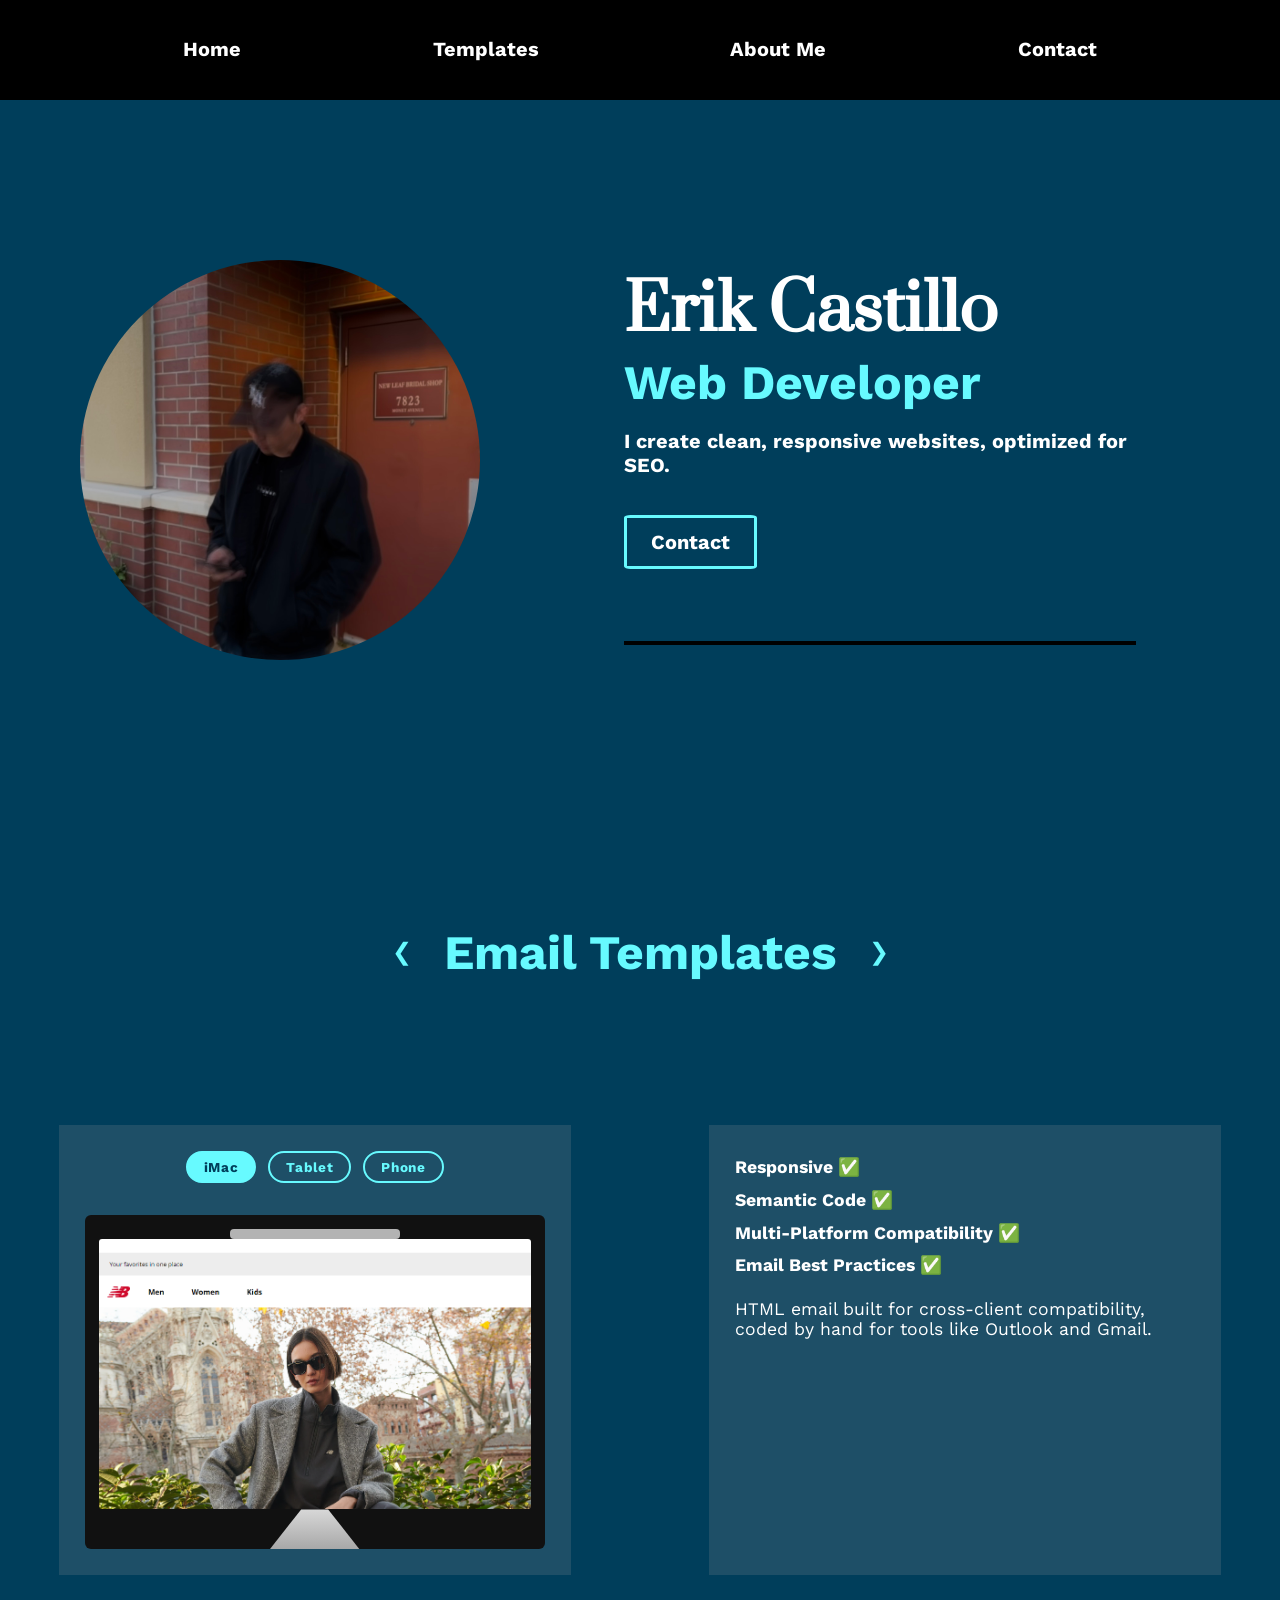
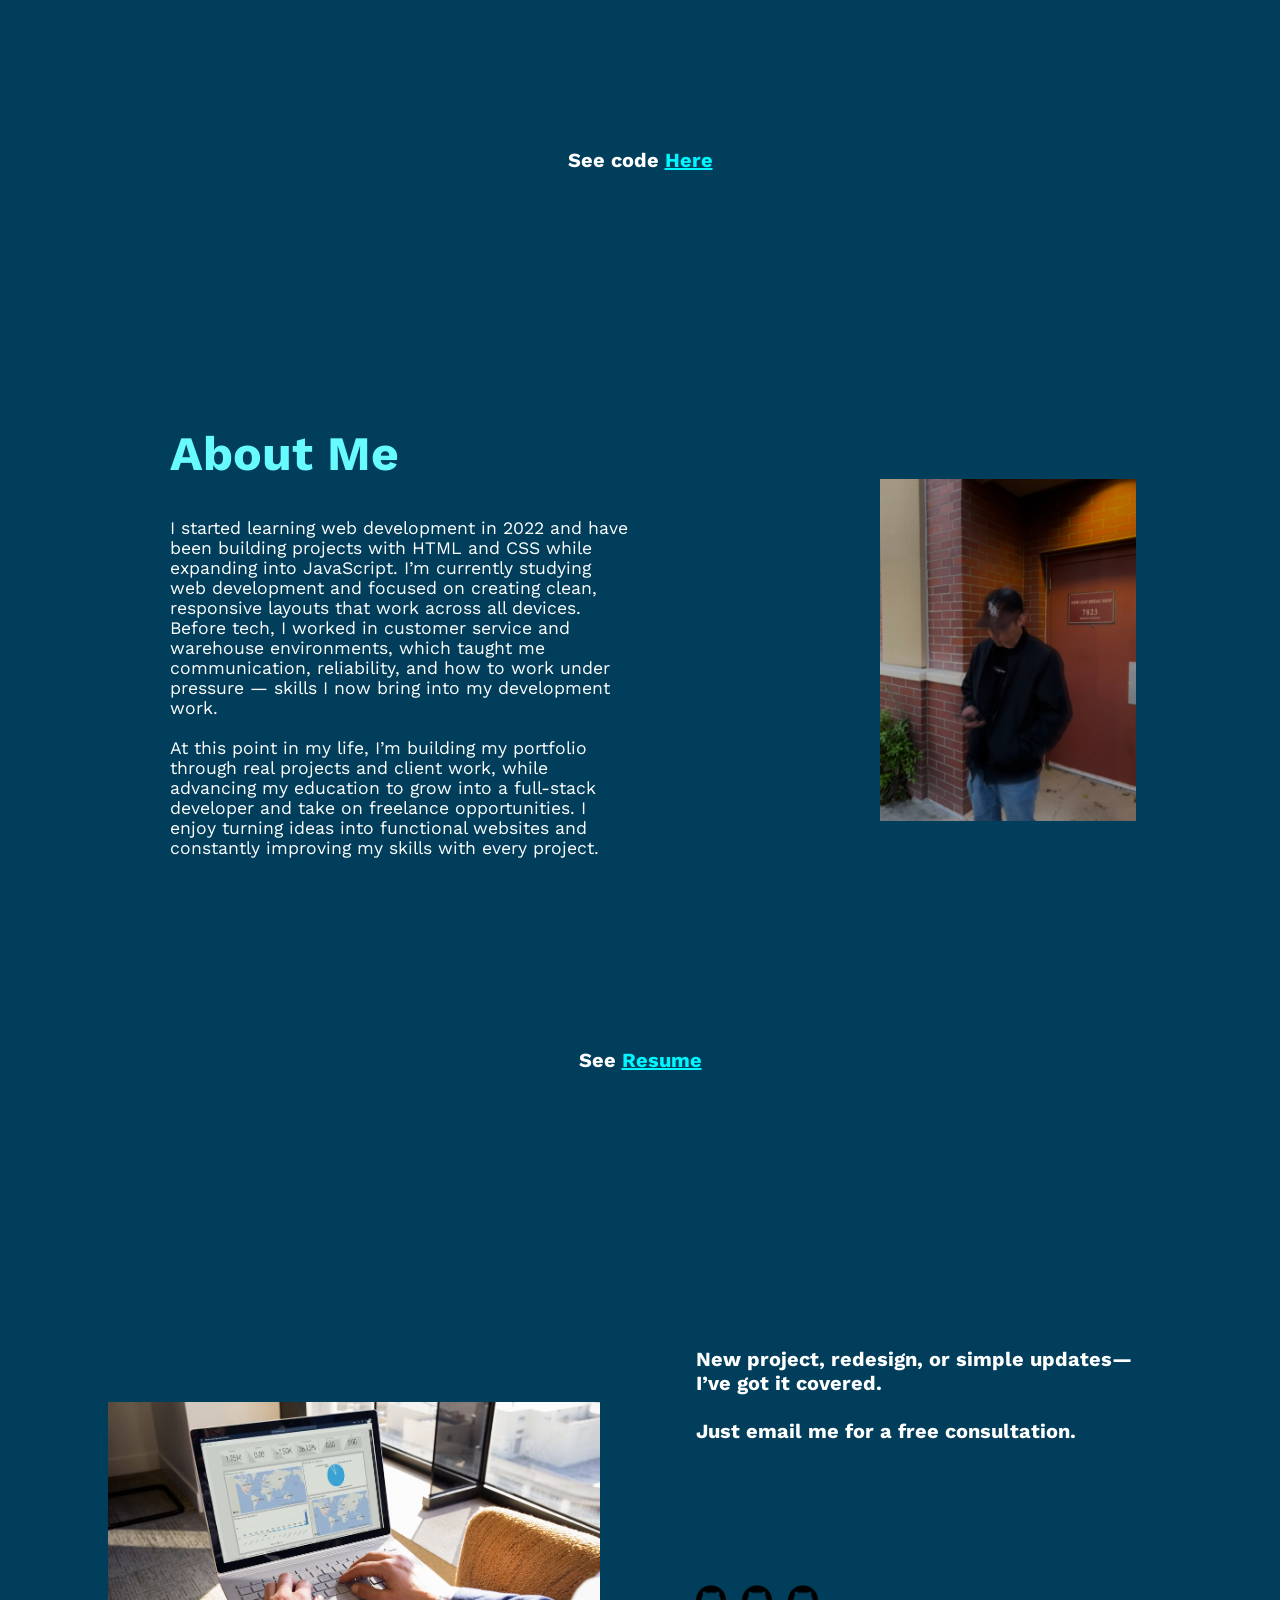
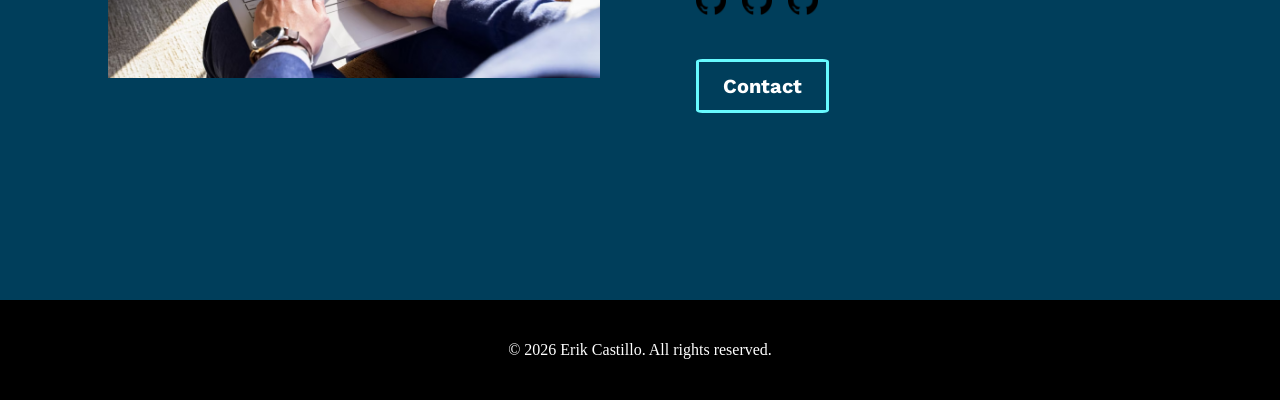
<file: index.html>
<!DOCTYPE html>
<html lang="en">
<head>
    <meta charset="UTF-8">
    <meta name="viewport" content="width=device-width, initial-scale=1.0">
    <link rel="stylesheet" href="stylesheet.css">
    <title>Document</title>
</head>
<body>
    <!-- Github push test -->
     <!-- macbook push test -->
    <main>
        <section id="home" class="home">

            <nav>
                <a href="#home">
                    <h3>
                        Home
                    </h3> 
                </a>
                <a href="#templates">
                    <h3>
                        Templates
                    </h3> 
                </a>
                <a href="#about-me">
                    <h3>
                        About Me        
                    </h3> 
                </a>
                <a href="#contact">
                    <h3>
                    Contact
                    </h3> 
                </a> 
            </nav>
            <div class="home-content">

                <div class="home-profile-img">
                    <img src="Assets/erik.jpg" alt="">
                </div>

                <div class="home-profile">
                    <h1>Erik Castillo</h1>
                    <h2 >Web Developer</h2>
                    <br>
                    <h3>
                        I create clean, responsive websites, optimized for SEO.
                    </h3>
                    <br>

                    <a href="#contact" class="contact-button">Contact</a>

                    <br>
                    <br>
                    <hr>
                </div>

            </div>

            <footer class="home-footer"></footer>

        </section>
         

        
        <section id="templates" class="templates">
            <nav class="templates-nav">
                <button class="template-arrow left-arrow" onclick="changeProject(-1)" aria-label="Previous project">&#10094;</button>
                <h2 id="project-title">Email Templates</h2>
                <button class="template-arrow right-arrow" onclick="changeProject(1)" aria-label="Next project">&#10095;</button>
            </nav>

            <div class="templates-content">

                <div class="template-display-feature">

                    <div class="device-switcher">
                        <button class="device-btn active" data-device="imac" onclick="changeDevice('imac')">iMac</button>
                        <button class="device-btn" data-device="tablet" onclick="changeDevice('tablet')">Tablet</button>
                        <button class="device-btn" data-device="phone" onclick="changeDevice('phone')">Phone</button>
                    </div>

                    <div class="device-frame device-frame--imac" id="device-frame">
                        <div class="device-screen">
                            <img id="project-image" src="" alt="">
                            <div class="screen-placeholder" id="screen-placeholder"></div>
                        </div>
                    </div>

                </div>

                <div class="template-text-feature">
                    <ul class="project-features" id="project-features"></ul>
                    <p id="project-description"></p>
                </div>

            </div>
            <footer class="templates-footer">
                <h3>
                    See code <a id="project-code-link" href="https://github.com/ec-mtsac87?tab=repositories" target="_blank">Here</a>
                </h3>
            </footer>

        </section>



        <section id="about-me" class="about-me">
            <nav>
                
            </nav>
            <div class="about-me-content">

                <div class="about-me-text">
                    <h2>
                        About Me
                    </h2>
                    <br>
                    <p>
                        I started learning web development in 2022 and have been building projects with HTML and CSS while expanding into JavaScript. I’m currently studying web development and focused on creating clean, responsive layouts that work across all devices.

                        Before tech, I worked in customer service and warehouse environments, which taught me communication, reliability, and how to work under pressure — skills I now bring into my development work.

                        <br>
                        <br>
                        At this point in my life, I’m building my portfolio through real projects and client work, while advancing my education to grow into a full-stack developer and take on freelance opportunities.

                        I enjoy turning ideas into functional websites and constantly improving my skills with every project.
                    </p>
                </div>
                <div class="about-me-img">
                    <img src="Assets/erik.jpg" alt="">
                </div>

            </div>
            <footer>
                <h3>
                    See <a href="Assets/CIS Intern Resume.png">Resume</a>
                </h3>
            </footer>
        </section>

        <section id="contact" class="contact">

            <nav>
                
            </nav>
            <div class="contact-content">
                <div class="contact-img">
                    <img src="Assets/laptop-usage.avif" alt="">
                </div>
                <div class="contact-text">
                    <h3>
                        New project, redesign, or simple updates—I’ve got it covered.
                        <br>
                        <br>
                        Just email me for a free consultation.
                    </h3>

                    <div class="contact-cta">

                        <ul class="icon-list">
                            <li>
                                <a href="https://github.com/ec-mtsac87" target="_blank">
                                    <img src="Assets/GITHUB-ICON.png" alt="">
                                </a>
                            </li>
                            <li>
                                <a href="https://github.com/ec-mtsac87" target="_blank">
                                    <img src="Assets/GITHUB-ICON.png" alt="">
                                </a>
                            </li>
                            <li>
                                <a href="https://github.com/ec-mtsac87" target="_blank">
                                    <img src="Assets/GITHUB-ICON.png" alt="">
                                </a>
                            </li>
                        </ul>
                        

                        <a class="contact-button" href="https://mail.google.com/mail/?view=cm&fs=1&to=ecastillo87@student.mtsac.edu"
                        target="_blank">Contact</a>


                    </div>
                </div>
            </div>
            <footer>
                © 2026 Erik Castillo. All rights reserved.
            </footer>

        </section>
    </main>
    <script src="script.js"></script>
</body>
</html>
</file>
<file: stylesheet.css>
@import url('https://fonts.googleapis.com/css2?family=Prata&family=Work+Sans:ital,wght@0,100..900;1,100..900&display=swap');

@keyframes LoadIn {
    0% {
        opacity: 0%;
    } 
    100% {
        opacity: 100%;
    }
}

body {
    width: 100%;
    margin: 0 auto;
    color: rgb(255, 255, 255);
    display: flex;
    flex-direction: column;
    align-items: center;
    background-color: #003e5b;
    animation: LoadIn 1.25s ease-in none normal;
}

main {
    width: 100%;
    margin: 0 auto;
    color: rgb(255, 255, 255);
    display: flex;
    flex-direction: column;
    align-items: center;
}

h1, h2, h3, h4, h5, h6 {
    padding: 0;
    margin: 0;
}

h1 {
    font-family: prata;
    font-size: clamp(2.2rem, 6vw, 4rem);
}

h2 {
    font-family: "work sans";
    font-size: clamp(1.8rem, 5vw, 3rem);
    color: #67faff;
}

h3 {
    font-family: "Work Sans";
    font-size: clamp(1.1rem, 2.5vw, 1.25rem);
}

p {
    font-family: "Work Sans";
    font-size: clamp(1rem, 2vw, 1.1rem);
}

img {
    width: 100%;
    display: block;
    object-fit: cover;
    height: auto;
}

a {
    /* color: inherit; */
    text-decoration: none;
}

nav a:visited {
    color: inherit;
}

* {
    box-sizing: border-box;
}

section {
    min-height: 100vh;
    width: 100%;
    margin: 0 auto;
    display: flex;
}

nav, footer {
    width: 100%;
    height: 80px;
    display: flex;
    align-items: center;
    justify-content: center ;
}


footer h3 a {
    text-decoration: underline;
    color: #00f7ff;
    font-family: "Work Sans";
    font-size: 1.25rem
}

/*      S E C T I O N S         */


/*    S E C T I O N S    E N D    */


/*    H O M E   */


.home {
    flex-direction: column;
    align-items: center;
    justify-content: space-between;
}

.home nav { 
    background-color: black;
    width: 100%;
    height: 100px;
    display: flex;
    align-items: center;
    justify-content: space-evenly;
}

.home nav a {
    height: 100%;
    display: flex;
    align-items: center;
    justify-content: center;
    padding: 0 .5rem;
    border-bottom: 3px solid #67faff00;
    color: white;
}

.home nav a:hover {
    border-bottom: 3px solid #67faff;
    transition: border-bottom .3s ease-in-out;
}

.home-content {
    width: 100%;
    display: flex;
    align-items: center;
    justify-content: center;
    gap: 5rem;
}

.home-profile {
    width: 50%;
    height: 50%;
    padding: 2% 5%;
    display: flex;
    align-items: start;
    flex-direction: column;
    justify-content: space-between;
}

.home-profile-img {
    aspect-ratio: 1 / 1;
    max-width: 400px;
    border-radius: 50%;
    overflow: hidden;
    display: flex;
    align-items: center;
    justify-content: center;
}

.home-profile-img img {
    display: block;
    width: 100%;
    height: auto;
    object-fit: cover;
}

hr {
    border: 2px solid #000000;
    margin-top: 1rem;
    width: 100%;
}

/*    T E M P L A T E S   */


.templates {
    flex-direction: column;
    align-items: center;
    justify-content: space-between;
}

.templates-content {
    width: 100%;
    display: flex;
    align-items: center;
    justify-content: space-evenly;
    gap: 5rem;
}

.template-display-feature {
    width: 40%;
    min-height: 50vh;
    background-color: rgba(146, 146, 146, 0.205);
    padding: 2%;
    display: flex;
    flex-direction: column;
    align-items: center;
    justify-content: center;
    gap: 2rem;
}

.template-text-feature {
    width: 40%;
    min-height: 50vh;
    background-color: rgba(146, 146, 146, 0.205);
    padding: 2%;
}

/*    T E M P L A T E S   N A V   */

.templates-nav {
    display: flex;
    align-items: center;
    justify-content: center;
    gap: 1.5rem;
    padding: 1.5rem 0 0 0;
}

.template-arrow {
    background: transparent;
    border: none;
    color: #67faff;
    font-size: 1.5rem;
    line-height: 1;
    cursor: pointer;
    padding: .5rem;
    transition: transform .2s ease-in-out;
}

.template-arrow:hover {
    transform: scale(1.25);
}

/*    D E V I C E   S W I T C H E R   */

.device-switcher {
    display: flex;
    gap: .75rem;
    justify-content: center;
    flex-wrap: wrap;
}

.device-btn {
    padding: .4rem 1rem;
    font-family: "Work Sans";
    font-size: .85rem;
    font-weight: bold;
    letter-spacing: .05em;
    border: 2px solid #67faff;
    border-radius: 20px;
    background-color: transparent;
    color: #67faff;
    cursor: pointer;
    transition: background-color .25s ease-in-out, color .25s ease-in-out;
}

.device-btn:hover {
    background-color: rgba(103, 250, 255, 0.15);
}

.device-btn.active {
    background-color: #67faff;
    color: #003e5b;
}

/*    D E V I C E   F R A M E S   */

.device-frame {
    position: relative;
    margin: 0 auto;
    background-color: #111;
    box-sizing: border-box;
    transition: all .3s ease-in-out;
}

.device-screen {
    position: relative;
    width: 100%;
    height: 100%;
    background-color: #000;
    overflow: hidden;
}

.device-screen img {
    width: 100%;
    height: 100%;
    object-fit: cover;
    object-position: top;
}

.screen-placeholder {
    display: none;
    position: absolute;
    inset: 0;
    align-items: center;
    justify-content: center;
    text-align: center;
    color: rgba(255, 255, 255, 0.55);
    font-family: "Work Sans";
    font-size: .85rem;
    padding: 1rem;
}

/* iMac */
.device-frame--imac {
    width: 100%;
    max-width: 460px;
    border-radius: 6px;
    padding: 14px 14px 0 14px;
}

.device-frame--imac .device-screen {
    aspect-ratio: 16 / 10;
    border-radius: 3px;
}

.device-frame--imac::after {
    content: "";
    display: block;
    width: 90px;
    height: 40px;
    margin: 0 auto;
    background: linear-gradient(#d8d8d8, #a8a8a8);
    clip-path: polygon(35% 0, 65% 0, 100% 100%, 0 100%);
}

.device-frame--imac::before {
    content: "";
    display: block;
    width: 170px;
    height: 10px;
    margin: 0 auto;
    background: #b3b3b3;
    border-radius: 4px;
}

/* Tablet */
.device-frame--tablet {
    width: 100%;
    max-width: 280px;
    border-radius: 24px;
    padding: 22px 14px;
}

.device-frame--tablet .device-screen {
    aspect-ratio: 3 / 4;
    border-radius: 4px;
}

/* Phone */
.device-frame--phone {
    width: 100%;
    max-width: 210px;
    border-radius: 32px;
    padding: 16px 10px;
}

.device-frame--phone .device-screen {
    aspect-ratio: 9 / 19.5;
    border-radius: 18px;
}

.device-frame--phone .device-screen::before {
    content: "";
    position: absolute;
    top: 8px;
    left: 50%;
    transform: translateX(-50%);
    width: 45%;
    height: 16px;
    background: #111;
    border-radius: 10px;
    z-index: 2;
}

/*    P R O J E C T   F E A T U R E S   */

.project-features {
    list-style: none;
    padding: 0;
    margin: 0 0 1rem 0;
}

.project-features li {
    font-family: "Work Sans";
    font-weight: bold;
    font-size: clamp(1rem, 2vw, 1.1rem);
    padding: .4rem 0;
}


/*    A B O U T   M E   */


.about-me {
    flex-direction: column;
    align-items: center;
    justify-content: space-between;
}

.about-me-content {
    width: 100%;
    display: flex;
    align-items: center;
    justify-content: space-evenly;
    gap: 5rem;

}

.about-me-text {
    background-color: rgba(0, 0, 0, 0);
    max-width: 40%;
    padding: 2%;
    box-sizing: border-box;
}

.about-me-img {
    max-width: 20%;
}

.about-me-img img {
    width: 100%;
    height: auto;
    object-fit: cover;
    display: block;
}

/*    C O N T A C T   */


.contact {
    flex-direction: column;
    align-items: center;
    justify-content: space-between;
}

.contact-content {
    min-height: 50vh;
    width: 100%;
    display: flex;
    align-items: center;
    justify-content: center;
    gap: 5rem;
    box-sizing: border-box;
    padding: 2%;
}

.contact-img {
    width: 40%;
    height: auto;
}
.contact-text {
    width: 40%;
    min-height: 50vh;
    display: flex;
    align-items: start;
    flex-direction: column;
    justify-content: space-between;
    padding: 2rem 1rem;
}

ul {
    list-style: none;
    padding: 0;
    margin: 0;
}

.icon-list {
    display: flex;
    align-items: center;
    justify-content: center;
    justify-content: space-evenly;
    gap: 1rem;
    padding: .5rem 0;
}

.icon-list li a {
    width:30px;
    height: 30px;
    display: flex;
    align-items: center;
    justify-content: center;
}

.contact-cta {
    width: 100%;
    display: flex;
    align-items: start;
    justify-content: center;
    flex-direction: column;
    gap: 1rem;
}

.contact-button {
    padding: .75rem 1.5rem;
    font-size: clamp(1.1rem, 2.5vw, 1.25rem);
    border: 3px solid #67faff;
    border-radius: 5%;
    background-color: #67faff00;
    color: rgb(255, 255, 255);
    cursor: pointer;
    transition: background-color .3s ease-in-out;
    font-family: "Work Sans";
    display: block;
    margin-block-start: 1em;
    margin-block-end: 1em;
    margin-inline-start: 0px;
    margin-inline-end: 0px;
    font-weight: bold;
    unicode-bidi: isolate;

}

.contact footer {
    background-color: black;
    width: 100%;
    height: 100px;
    display: flex;
    align-items: center;
    justify-content: center;
}


/* MEDIA QUERIES */


@media (max-width: 900px) {
    .home-content,
    .templates-content,
    .about-me-content,
    .contact-content {
    flex-direction: column;
    gap: 2rem;
    padding: 5%;
    }

    .home-profile,
    .home-profile-img,
    .template-display-feature,
    .template-text-feature,
    .about-me-text,
    .about-me-img,
    .contact-img,
    .contact-text {
    width: 100%;
    max-width: 600px;
    }

    /* specific add ons */

    .home-profile {
        display: flex;
        flex-direction: column;
        align-items: center;
    }

    .home-profile-img {
        max-width: 300px;
        margin-top: 10%;
    }

    .contact-cta {
        display: flex;
        align-items: center;
        flex-direction: column;
    }

}
</file>
